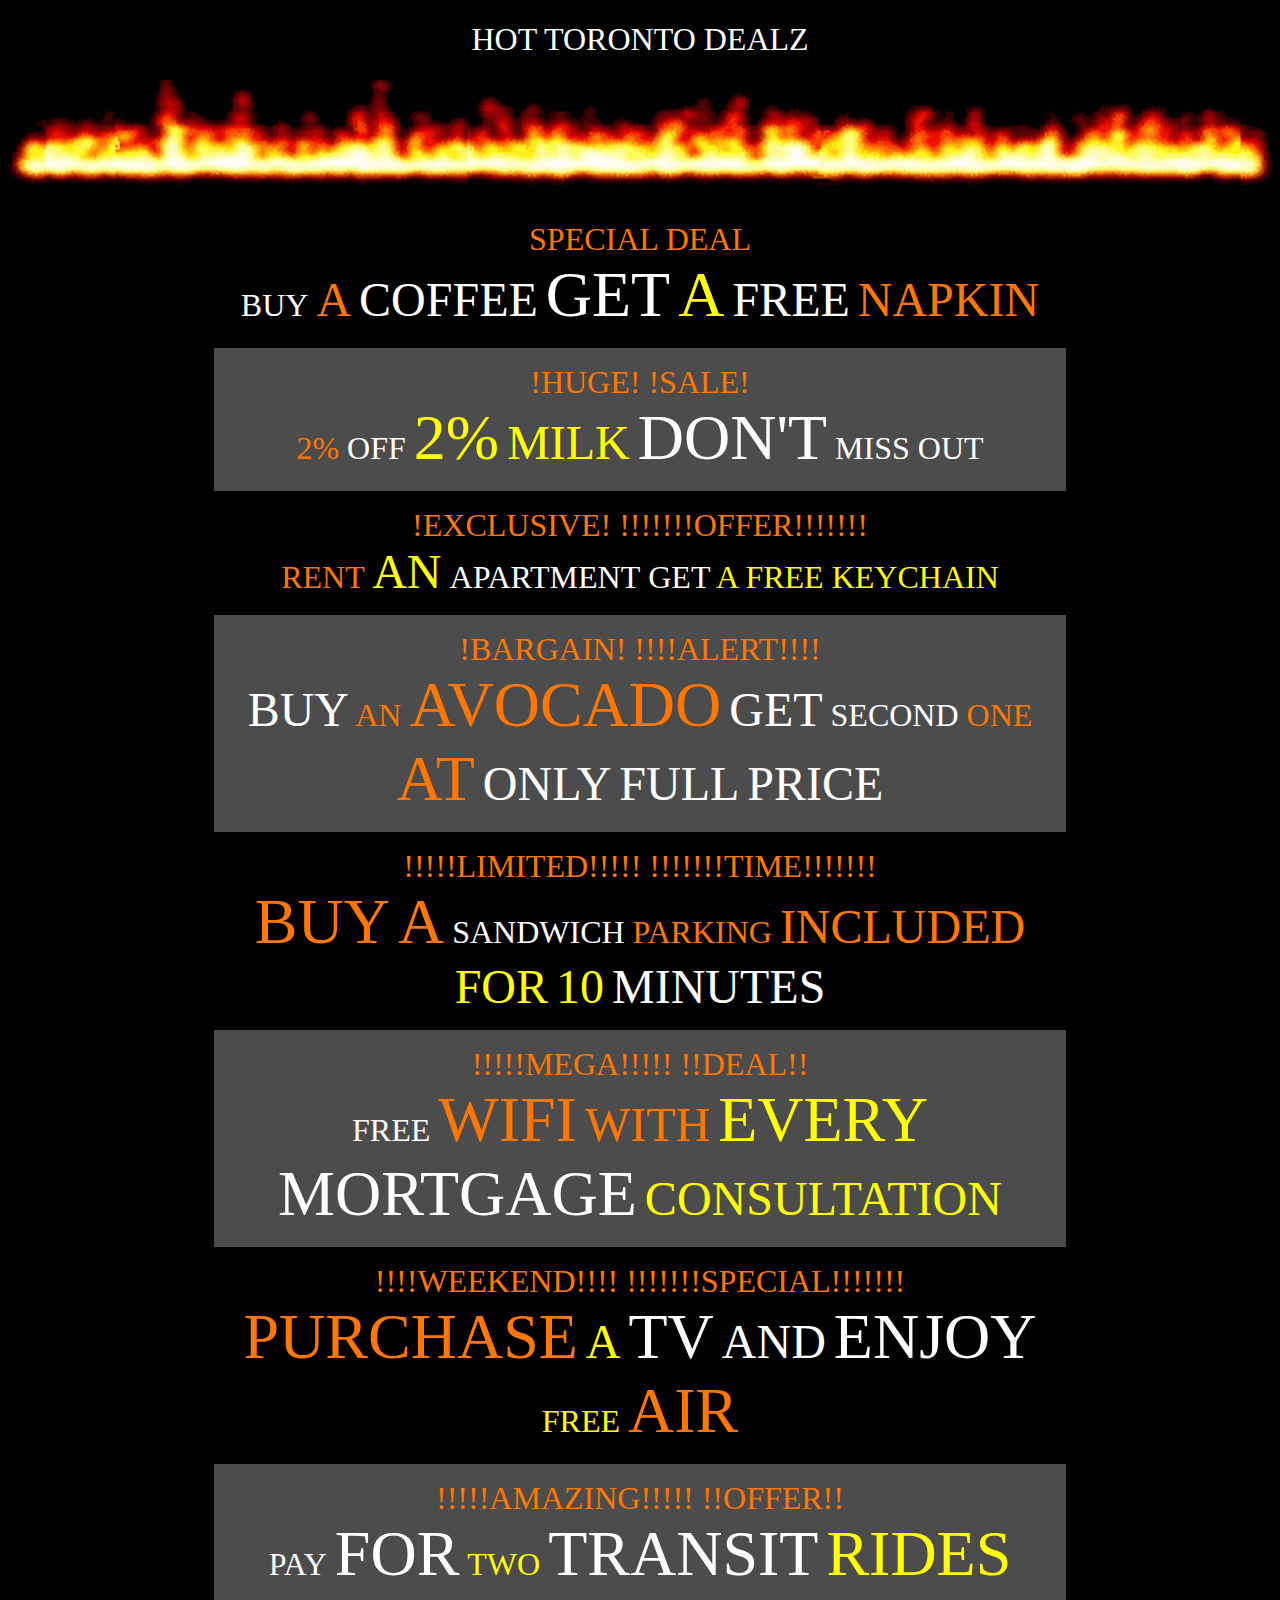
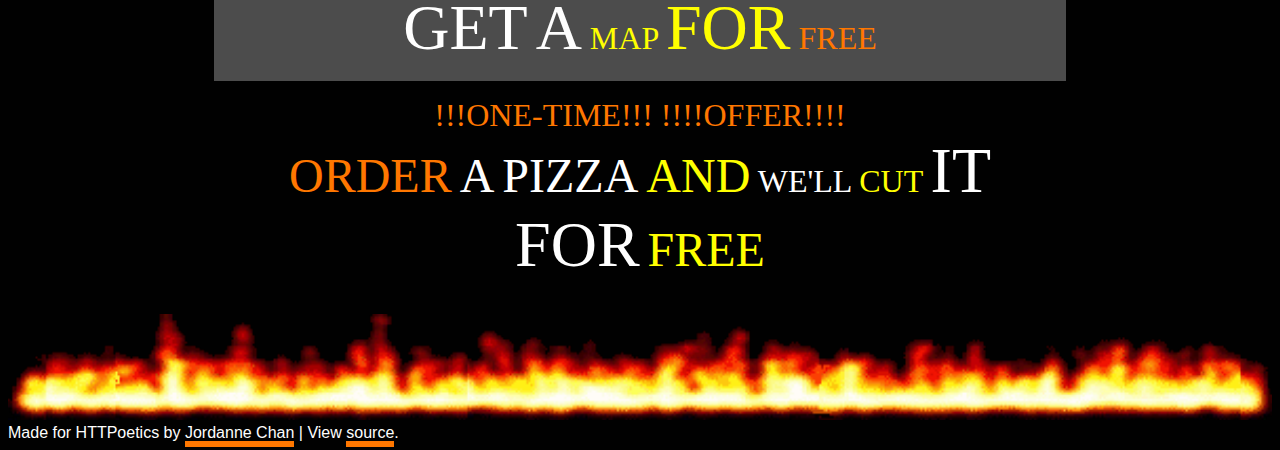
<file: w1/signs/index.html>
<!DOCTYPE html>
<html lang="en">
  <head>
    <meta charset="UTF-8">
    <meta http-equiv="X-UA-Compatible" content="IE=edge">
    <meta name="viewport" content="width=device-width, initial-scale=1.0">
    <link rel="stylesheet" href="css/style.css">
    
    <title>HTTPoetics | HOT TORONTO DEALZ | Jordanne Chan</title>
  </head>
  <body>
        <h1>HOT TORONTO DEALZ</h1>
    <img src="../../assets/images/firedivider.webp" alt="fire divider" class="fire-divider">
    <div class="signs">
    </div>
    <img src="../../assets/images/firedivider.webp" alt="fire divider" class="fire-divider">
  <script src="scripts/script.js"></script>
    <footer id="footer">
  Made for HTTPoetics by <a href="https://jordanne.ca"/>Jordanne Chan</a> | View <a href="#">source</a>.
</footer>
</body>
</html>
</file>
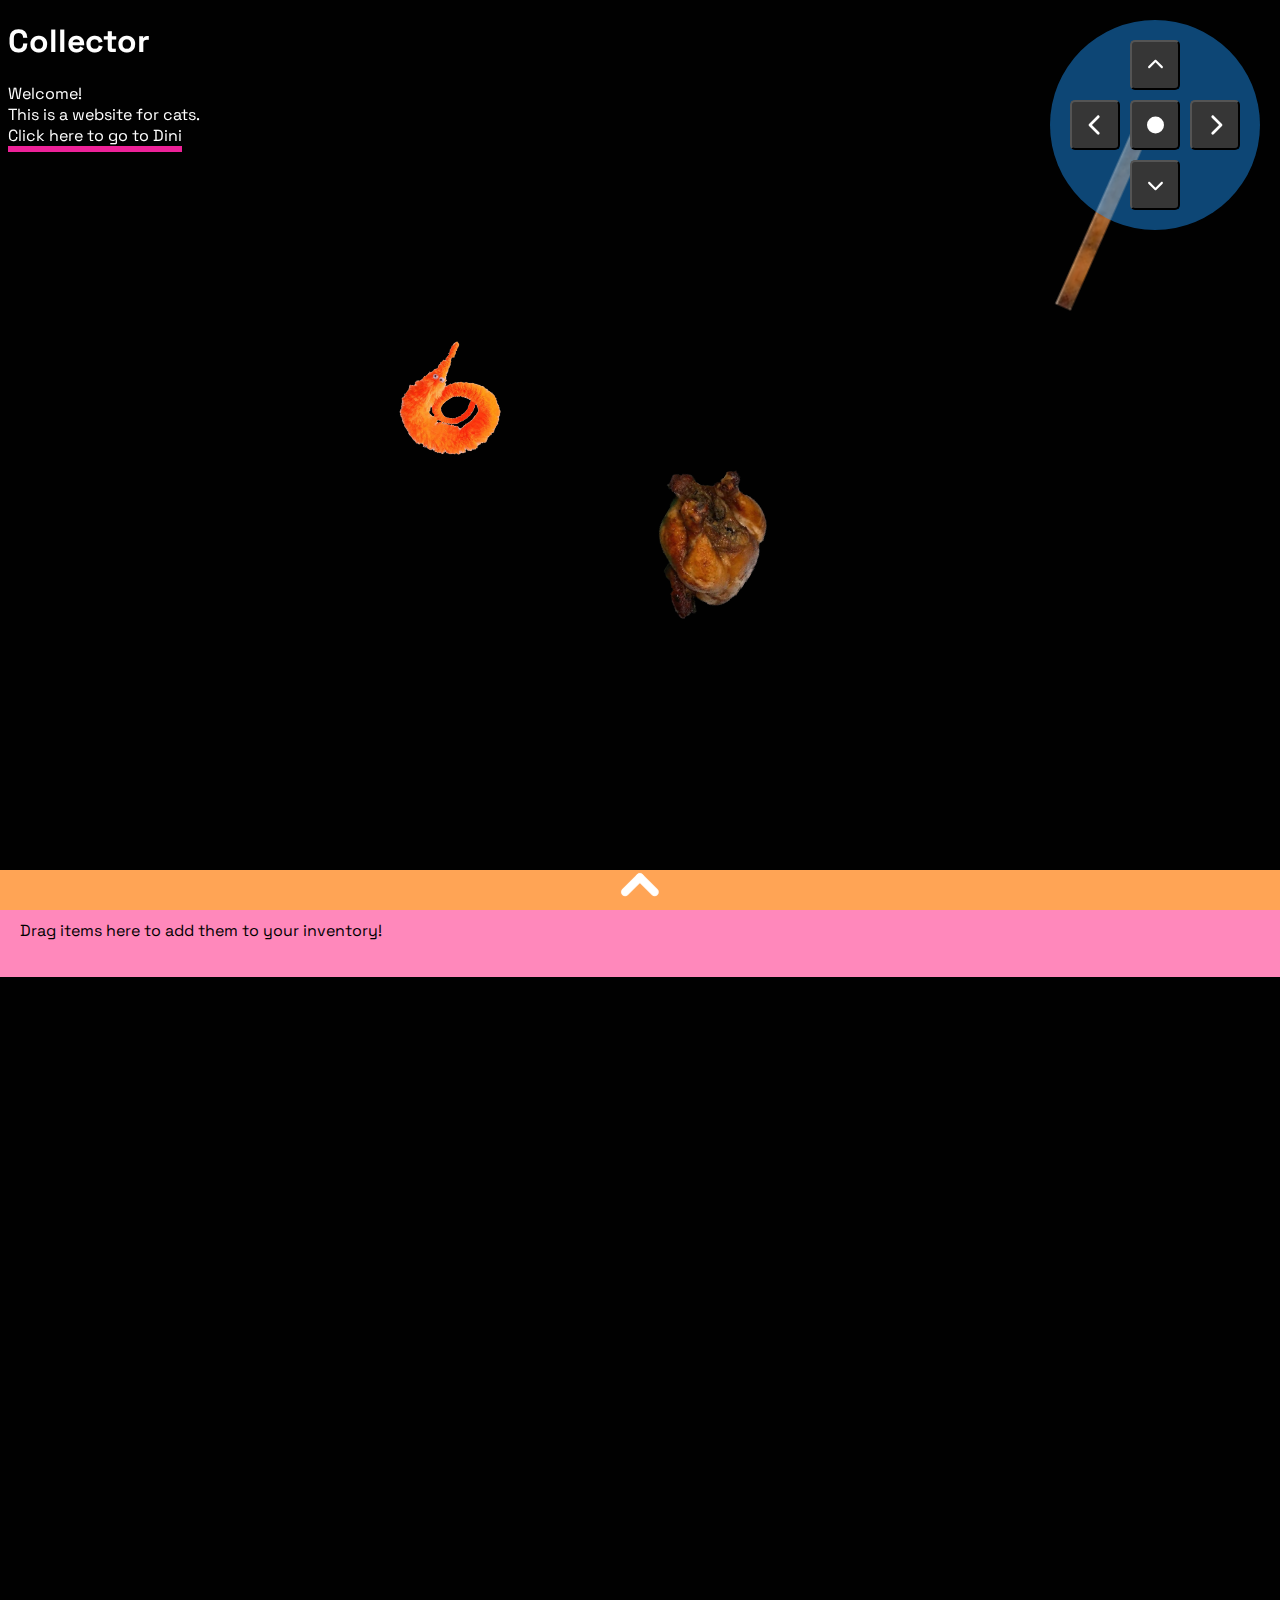
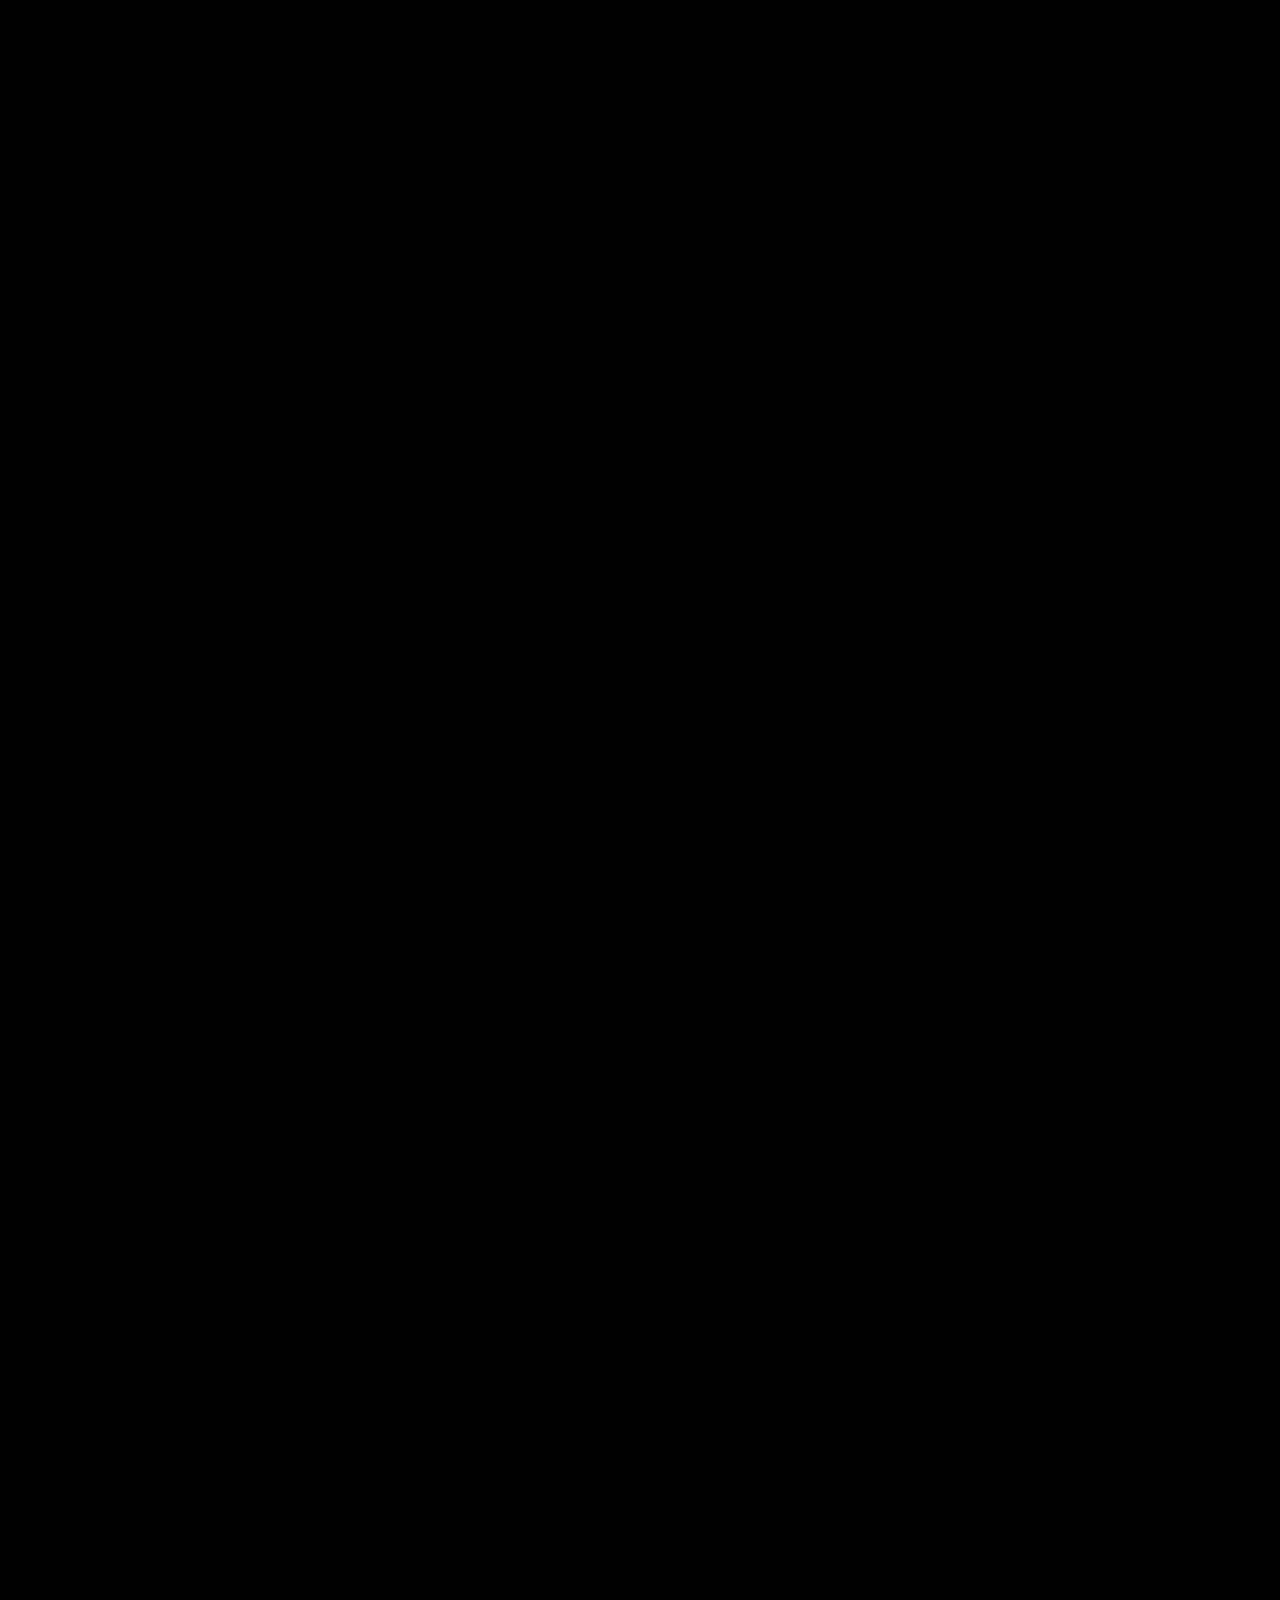
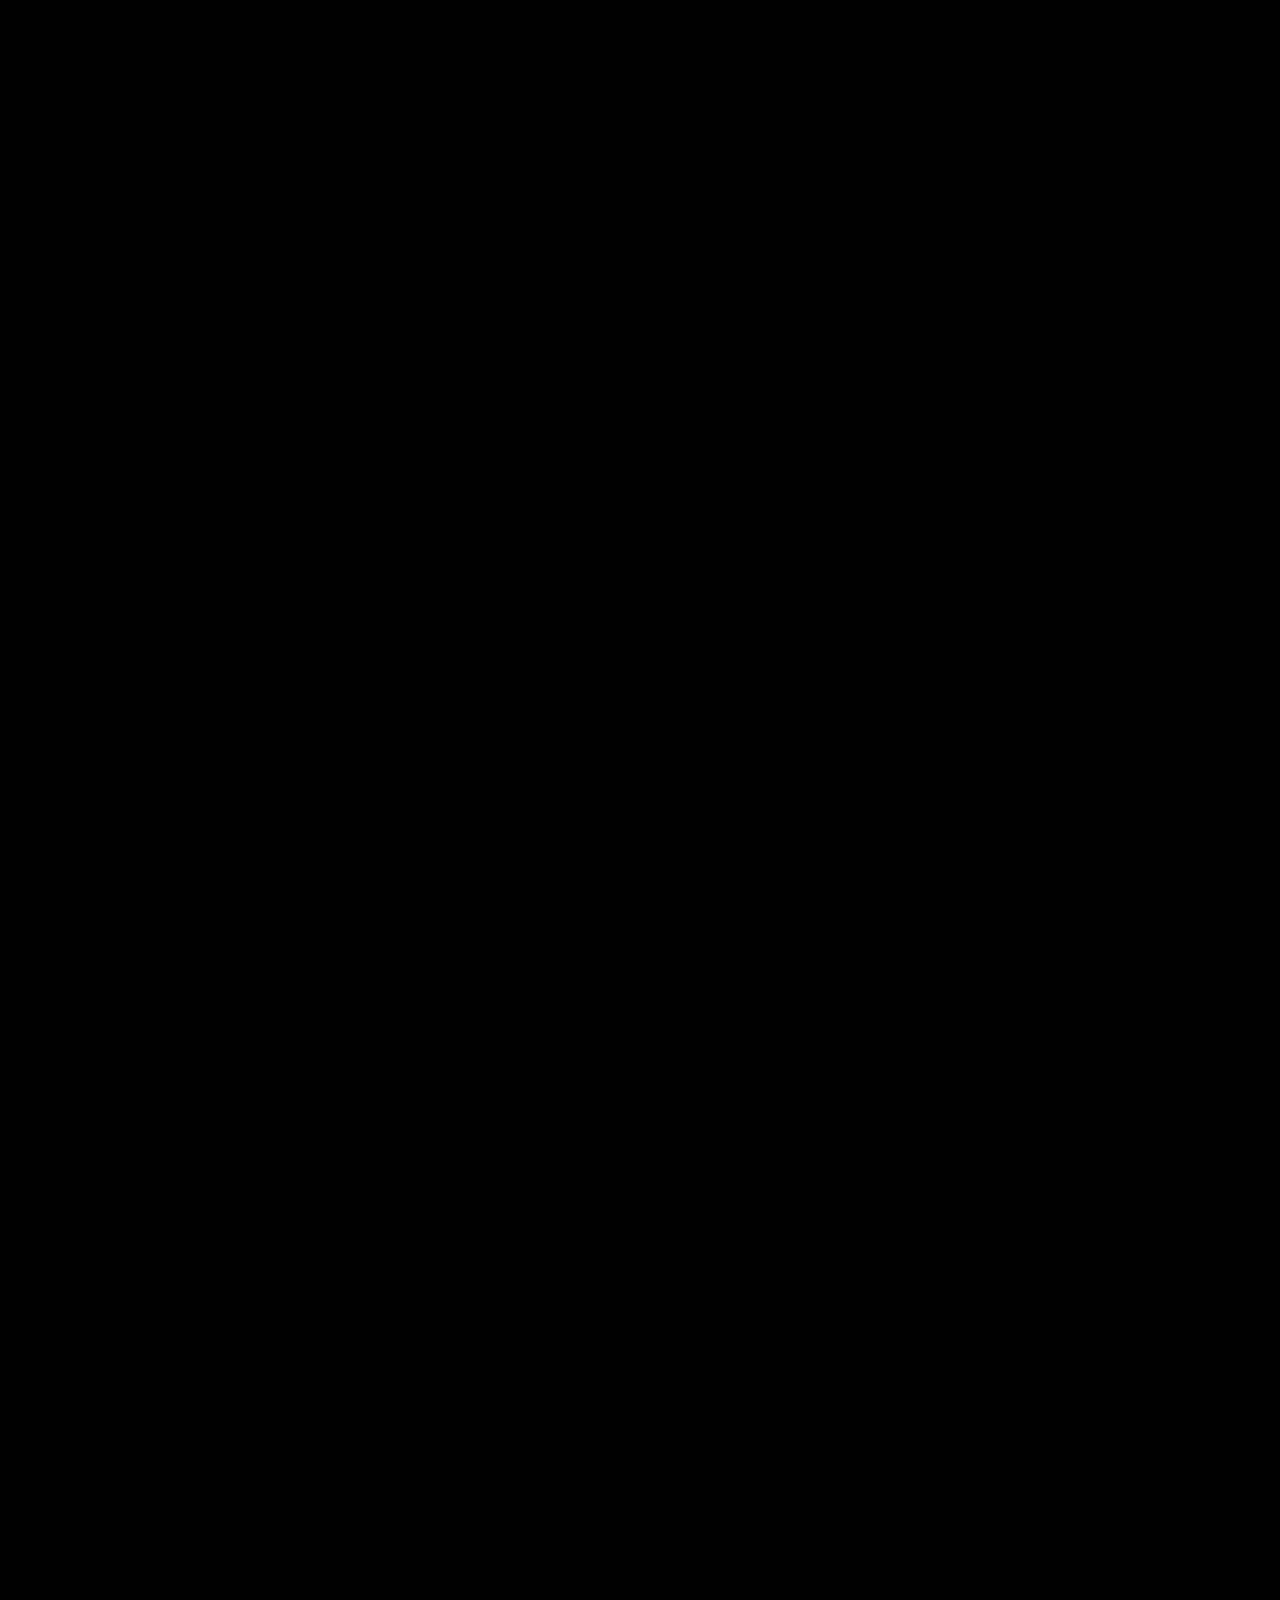
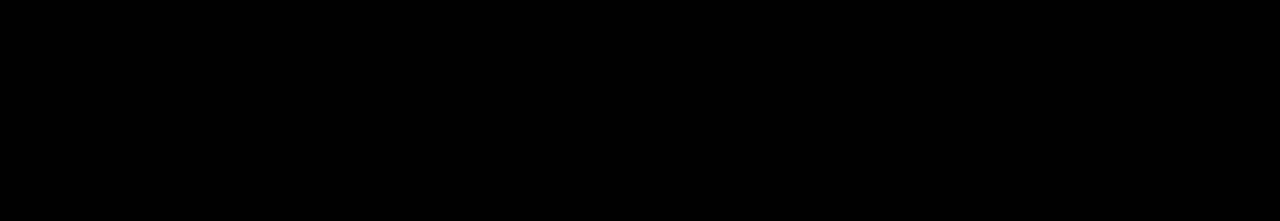
<file: w2/cat/index.html>
<!DOCTYPE html>
<html lang="en">

<head>
  <meta charset="UTF-8">
  <meta http-equiv="X-UA-Compatible"
        content="IE=edge">
  <meta name="viewport"
        content="width=device-width, initial-scale=1.0">
  <link rel="stylesheet"
        href="css/style.css">
  <title>Cats's Collection</title>
</head>

<body>
  <h1>Collector</h1>

  <div class="navigator">
    <button class="up btn"><svg xmlns="http://www.w3.org/2000/svg"
           viewBox="0 0 512 512"><!--!Font Awesome Free 6.5.1 by @fontawesome - https://fontawesome.com License - https://fontawesome.com/license/free Copyright 2024 Fonticons, Inc.-->
        <path
              d="M233.4 105.4c12.5-12.5 32.8-12.5 45.3 0l192 192c12.5 12.5 12.5 32.8 0 45.3s-32.8 12.5-45.3 0L256 173.3 86.6 342.6c-12.5 12.5-32.8 12.5-45.3 0s-12.5-32.8 0-45.3l192-192z" />
      </svg></button>
    <div class="row">
      <button class="left btn"><svg xmlns="http://www.w3.org/2000/svg"
             viewBox="0 0 320 512"><!--!Font Awesome Free 6.5.1 by @fontawesome - https://fontawesome.com License - https://fontawesome.com/license/free Copyright 2024 Fonticons, Inc.-->
          <path
                d="M9.4 233.4c-12.5 12.5-12.5 32.8 0 45.3l192 192c12.5 12.5 32.8 12.5 45.3 0s12.5-32.8 0-45.3L77.3 256 246.6 86.6c12.5-12.5 12.5-32.8 0-45.3s-32.8-12.5-45.3 0l-192 192z" />
        </svg></button>
      <button class="center btn"><svg xmlns="http://www.w3.org/2000/svg"
             viewBox="0 0 512 512"><!--!Font Awesome Free 6.5.1 by @fontawesome - https://fontawesome.com License - https://fontawesome.com/license/free Copyright 2024 Fonticons, Inc.-->
          <path d="M256 512A256 256 0 1 0 256 0a256 256 0 1 0 0 512z" />
        </svg></button>
      <button class="right btn"><svg xmlns="http://www.w3.org/2000/svg"
             viewBox="0 0 320 512"><!--!Font Awesome Free 6.5.1 by @fontawesome - https://fontawesome.com License - https://fontawesome.com/license/free Copyright 2024 Fonticons, Inc.-->
          <path
                d="M310.6 233.4c12.5 12.5 12.5 32.8 0 45.3l-192 192c-12.5 12.5-32.8 12.5-45.3 0s-12.5-32.8 0-45.3L242.7 256 73.4 86.6c-12.5-12.5-12.5-32.8 0-45.3s32.8-12.5 45.3 0l192 192z" />
        </svg></button>
    </div>
    <button class="down btn"><svg xmlns="http://www.w3.org/2000/svg"
           viewBox="0 0 512 512"><!--!Font Awesome Free 6.5.1 by @fontawesome - https://fontawesome.com License - https://fontawesome.com/license/free Copyright 2024 Fonticons, Inc.-->
        <path
              d="M233.4 406.6c12.5 12.5 32.8 12.5 45.3 0l192-192c12.5-12.5 12.5-32.8 0-45.3s-32.8-12.5-45.3 0L256 338.7 86.6 169.4c-12.5-12.5-32.8-12.5-45.3 0s-12.5 32.8 0 45.3l192 192z" />
      </svg></button>
  </div>

  <div class="inventory">
    <div class="open">
      <div class="arrow"></div>
    </div>

    <div class="inventory-contents">
      <div class="inventory-label">Drag items here to add them to your inventory!</div>
      <ul id="inventory-items">
      </ul>
    </div>
  </div>




  <div class="welcome"
       id="welcome">
    Welcome!
    <br>
    This is a website for cats.
    <br>

    <a href="#dini-div">Click here to go to Dini</a>
  </div>


  <div id="dini-div"
       style="position: absolute; left: 2000px; top: 400px; width: 200px;">
       <img class="dini" src="../../assets/images/yuyu_head.png" alt="Dini the cat">
      <audio data-key="dini-sound" src="../../assets/audio/dinistairs.mp3"></audio>
      
    This is Dini. Click her head to listen. <a href="#yuanyuan-div">Click here to go to Yuanyuan</a>
  </div>

  <div id="yuanyuan-div"
       style="position: absolute; left: 3000px; top: 800px; width: 600px;">
       <img class="yy" src="../../assets/images/yunnie_head.png" alt="Yuanyuan the cat">
       <audio data-key="yy-sound" src="../../assets/audio/yunyunstairs2.mp3"></audio>
    This is Yuanyuan. Click her head to listen. <a href="#welcome">Click here to go to go back to the start</a>
  </div>

  <!-- <div id="orange-worm"
     style="position: absolute; left: 100px; top: 1200px; width: 600px;">
  <img src="/assets/woas_orange.png"
       alt="Orange worm"
       style="width: 100px;">
</div> -->

  <!-- <div id="green-worm"
       style="position: absolute; left: 100px; top: 1400px; ">
    <img src="/assets/woas_green.png"
         alt="Green worm"
         style="width:100px;"> -->


    <!-- <img src="/assets/long_dini.png"
         alt="Long Dini the cat"
         class="long" id="long_dini" style="position: absolute; bottom: 0"/>
    <img src="/assets/long_yuan.png"
         alt="Long Yuanyuan the cat"
         class="long_yuan long" /> -->


    <!-- <div class="navigator">
    <div class="up">UP</div>
    <div class="left">LEFT</div>
    <div class="right">RIGHT</div>
    <div class="down">DOWN</div>
  </div> -->

  <script src="scripts/script.js"></script>
</body>
</html>
</file>
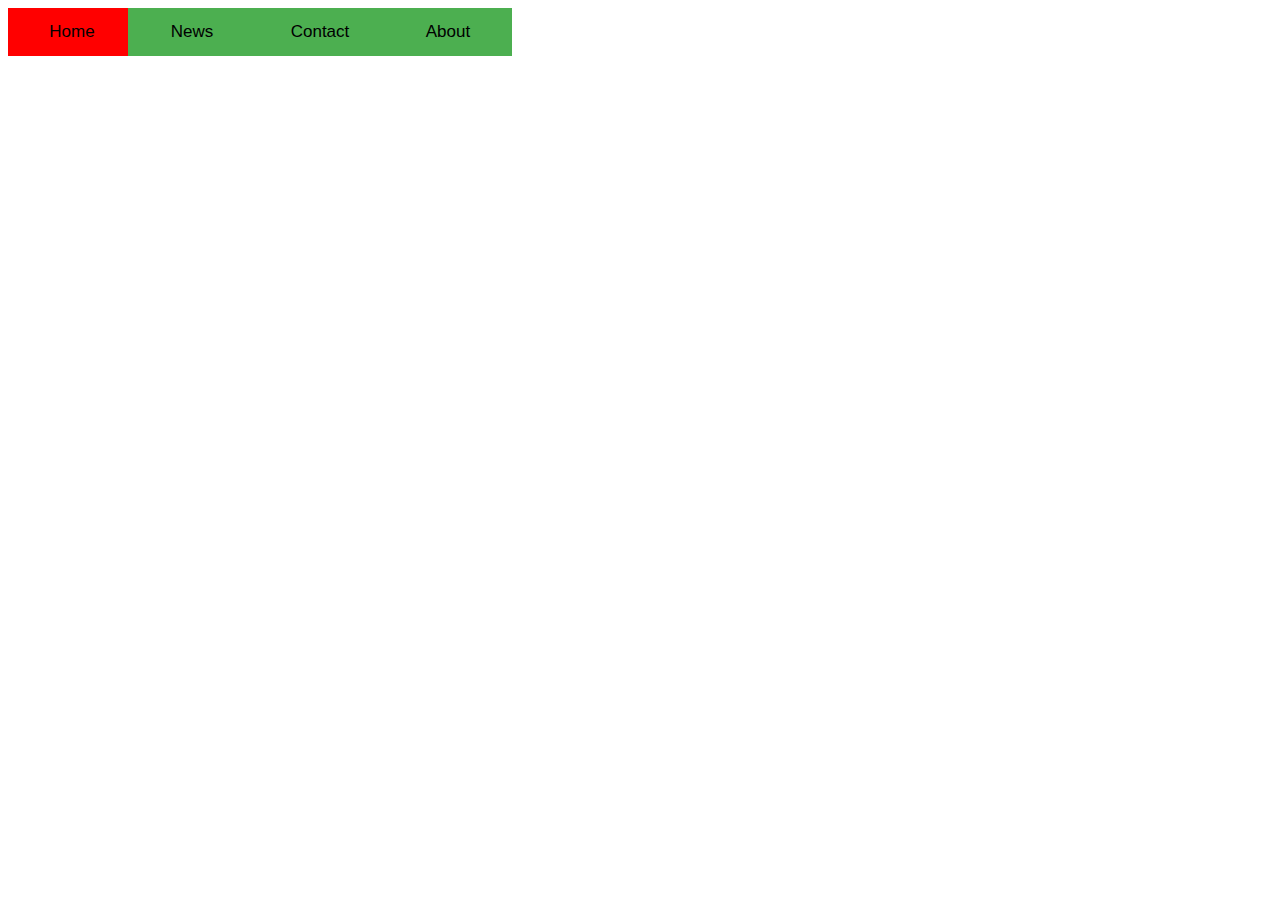
<file: w3/squirmy-nav/index.html>
<!DOCTYPE html>
<html lang="en">

<head>
  <meta charset="UTF-8">
  <meta name="viewport"
        content="width=device-width, initial-scale=1">
  <title>Squirmy Nav</title>
  <link rel="stylesheet"
        href="css/style.css">
</head>
<body>
  <div class="container">
    <div class="topnav">
      <a class="active"
         href="#home"
         id="home">Home</a>
      <a href="#news"
         id="news">News</a>
      <a href="#contact"
         id="contact">Contact</a>
      <a href="#about"
         id="about">About</a>
    </div>
  </div>

  <script src="scripts/script.js"></script>

</body>

</html>
</file>
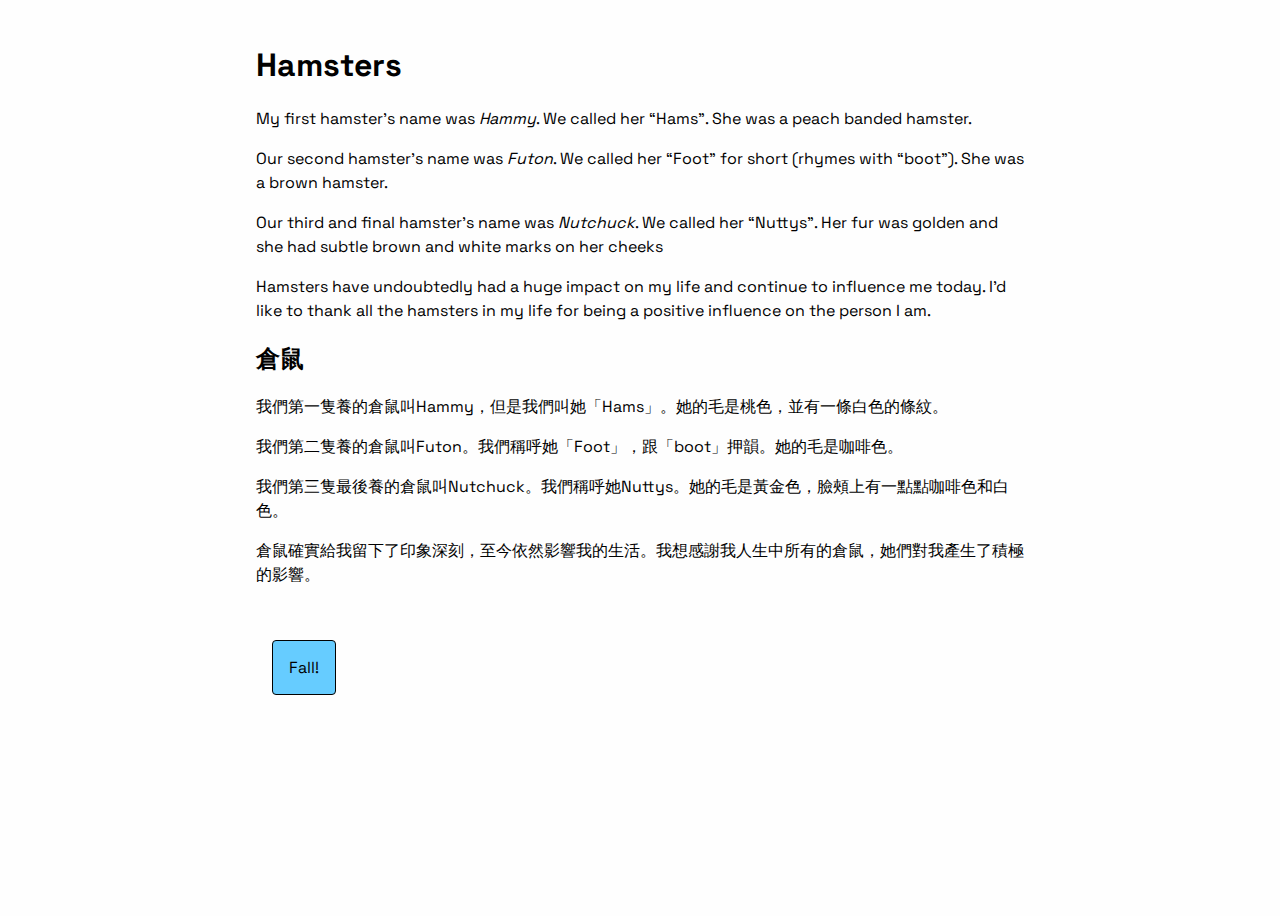
<file: w4/fall/index.html>
<!DOCTYPE html>
<html lang="en">

<head>
  <meta charset="UTF-8">
  <meta http-equiv="X-UA-Compatible"
        content="IE=edge">
  <meta name="viewport"
        content="width=device-width, initial-scale=1.0">
  <link rel="stylesheet"
        href="css/style.css">
  <title>Hamsters</title>
</head>

<body>
  <main>
    <h1>Hamsters</h1>
    <p>My first hamster&apos;s name was <em>Hammy</em>. We called her &ldquo;Hams&quot;. She was a peach banded
      hamster.
    </p>
    <p>Our second hamster&apos;s name was <em>Futon</em>. We called her &ldquo;Foot&quot; for short (rhymes with
      &ldquo;boot&quot;). She was a brown hamster.</p>
    <p>Our third and final hamster&apos;s name was
      <em>Nutchuck</em>. We called her &ldquo;Nuttys&quot;. Her fur was golden and she had subtle brown and white marks
      on her cheeks
    </p>
    <p>
      Hamsters have undoubtedly had a huge impact on my life and continue to influence
      me today. I&apos;d like to thank all the hamsters in my life for being a positive influence on the person I am.
    </p>

    <h2>倉鼠</h2>
    <p>我們第一隻養的倉鼠叫Hammy，但是我們叫她「Hams」。她的毛是桃色，並有一條白色的條紋。</p>

    <p>我們第二隻養的倉鼠叫Futon。我們稱呼她「Foot」，跟「boot」押韻。她的毛是咖啡色。</p>

    <p>我們第三隻最後養的倉鼠叫Nutchuck。我們稱呼她Nuttys。她的毛是黃金色，臉頰上有一點點咖啡色和白色。</p>

    <p>倉鼠確實給我留下了印象深刻，至今依然影響我的生活。我想感謝我人生中所有的倉鼠，她們對我產生了積極的影響。</p>

    <br>
    <button id="toggle-button">Fall!</button>

  </main>
  <script src="scripts/script.js"></script>

</html>
</file>
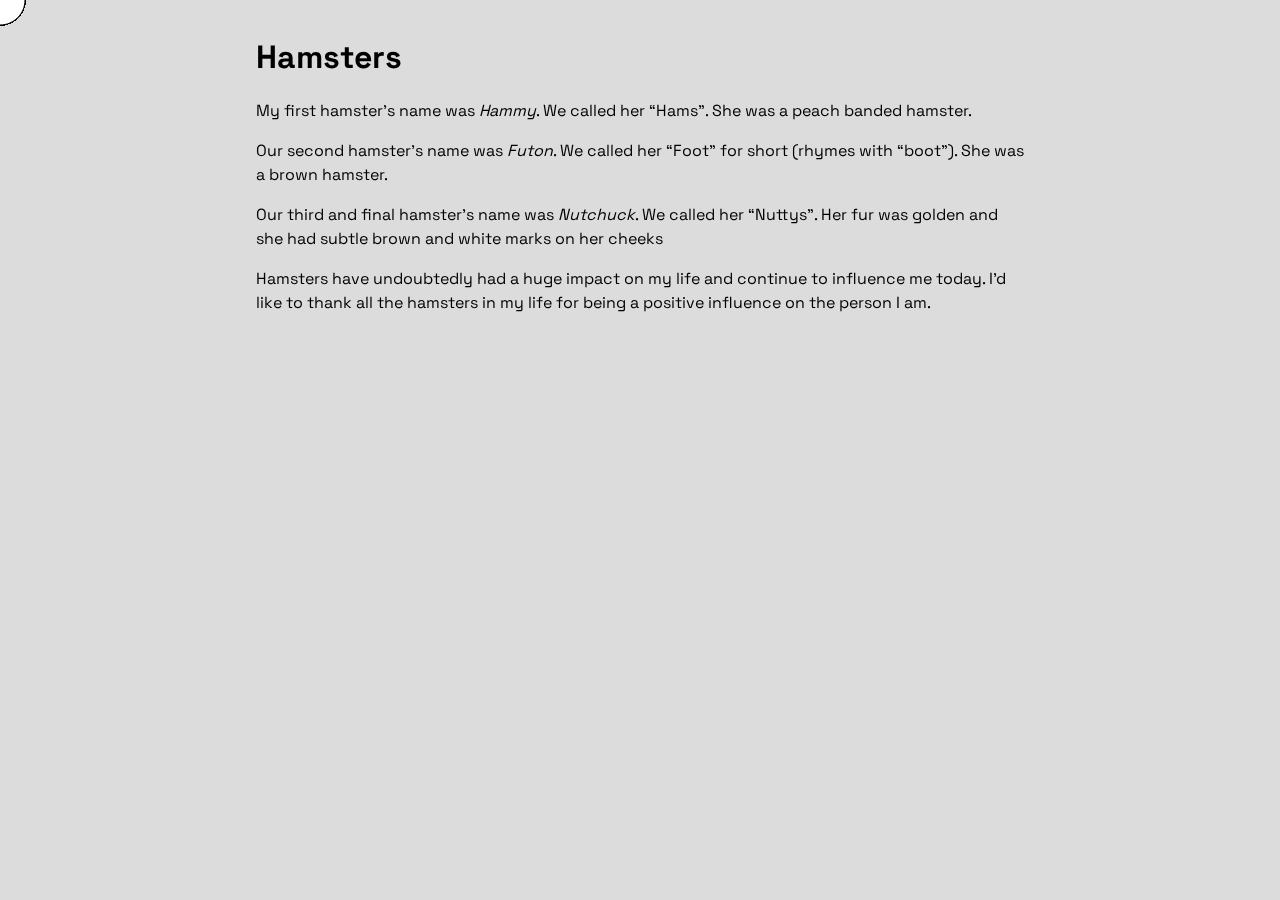
<file: w5/mouse/index.html>
<!DOCTYPE html>
<html lang="en">
  <head>
    <meta charset="UTF-8">
    <meta http-equiv="X-UA-Compatible" content="IE=edge">
    <meta name="viewport" content="width=device-width, initial-scale=1.0">
    <link rel="stylesheet" href="css/style.css">
    <title>Hamster</title>
  </head>
  <body> 
    <div id="canvasContainer"></div>
    <main>
      <h1>Hamsters</h1>
    <p>My first hamster&apos;s name was <em>Hammy</em>. We called her &ldquo;Hams&quot;. She was a peach banded
      hamster.
    </p>
    <p>Our second hamster&apos;s name was <em>Futon</em>. We called her &ldquo;Foot&quot; for short (rhymes with
      &ldquo;boot&quot;). She was a brown hamster.</p>
    <p>Our third and final hamster&apos;s name was
      <em>Nutchuck</em>. We called her &ldquo;Nuttys&quot;. Her fur was golden and she had subtle brown and white marks
      on her cheeks
    </p>
    <p>
      Hamsters have undoubtedly had a huge impact on my life and continue to influence
      me today. I&apos;d like to thank all the hamsters in my life for being a positive influence on the person I am.
    </p>
    </main>
  </body>
  <script src="/libraries/p5.min.js"></script>
  <script src="scripts/script.js"></script>
</html>
</file>
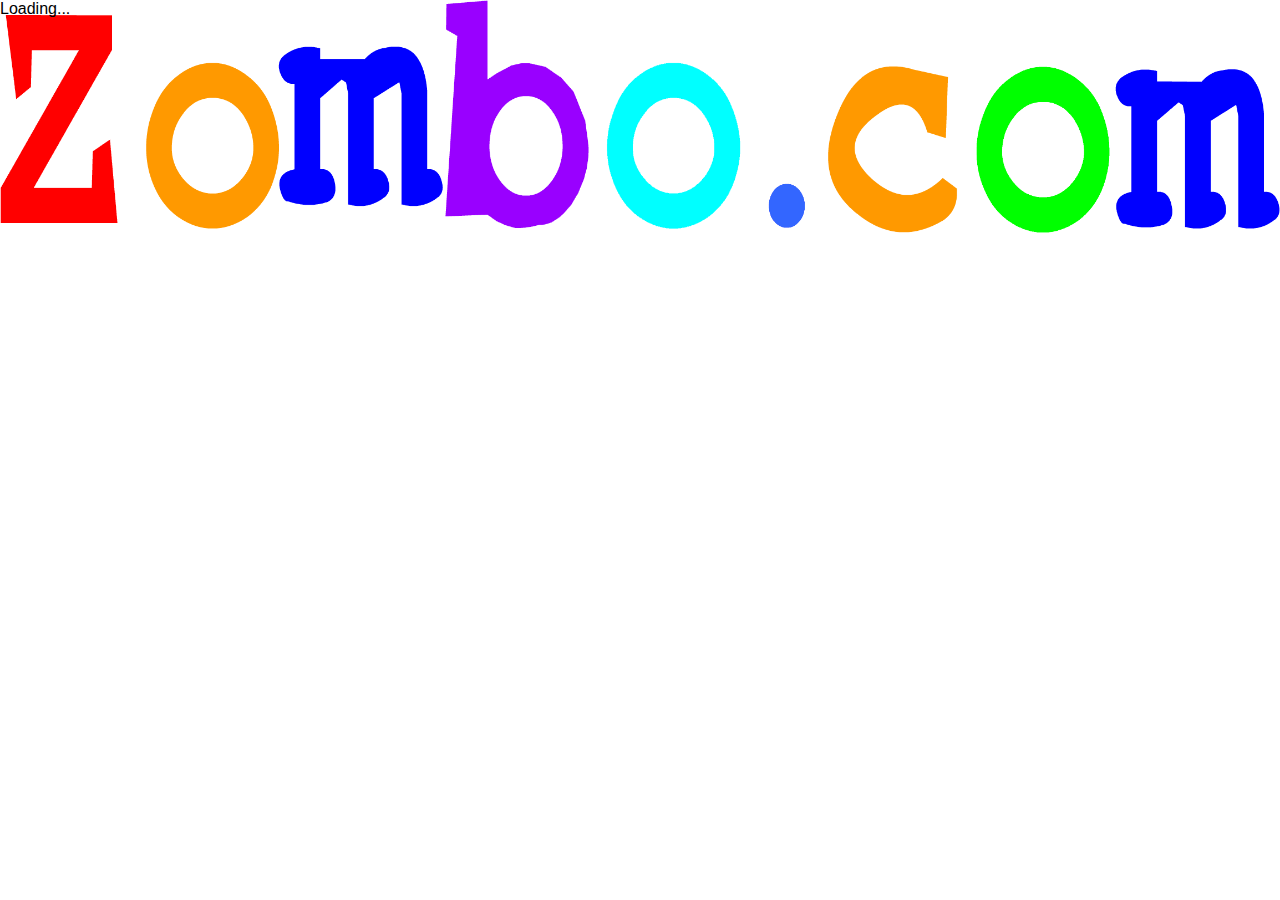
<file: w6/zombo/index.html>
<!DOCTYPE html>
<html lang="en">
  <head>
    <meta charset="UTF-8">
    <meta http-equiv="X-UA-Compatible" content="IE=edge">
    <meta name="viewport" content="width=device-width, initial-scale=1.0">
    <link rel="stylesheet" href="css/style.css">
    <title>Zombocom</title>
  </head>
  <body> 
    <div class="container">
      <img src="../../assets/images/zombocom.png" alt="Zombocom" id="zombocom-logo" width="100%" id="zombo-header">
      <div id="p5-container">
      </div>
      <div id="button-container"></div>
    </div>
  </body>
  <script src="../../assets/libraries/p5.min.js"></script>
  <script src="../../assets/libraries/p5.sound.js"></script>
  <script src="scripts/script.js"></script>
</html>
</file>
<file: w1/signs/css/style.css>
html {
  box-sizing: border-box;
  margin: 0;
  padding: 0;
  font-size: 100%;
}

*,
*:before,
*:after {
  box-sizing: inherit;
}

body {
  font-family: Arial, Helvetica, sans-serif;
  color: #fefefe;
  background: #010101;
}

img {
  width: 100%;
}

h1,
h2,
h3 {
  font-family: Impact, Haettenschweiler, Franklin Gothic Bold, Charcoal, Helvetica Inserat, Bitstream Vera Sans Bold, Arial Black;
  font-weight: normal;
  text-align: center;
}

a:link,
a:visited {
  text-decoration: none;
  border-bottom: 6px solid #ff7700;
  color: #fefefe;
  transition: background 0.2s linear;
}

a:hover {
  background: #ff7700;
}

p {
  margin: 0 0 1rem 0;
  line-height: 1.5;
  font-size: 1rem;
}

.orange {
  color: #ff7700;
}

.yellow {
  color: #ffff00;
}

.white {
  color: #fefefe;
}

.medium {
  font-size: 2rem;
}

.big {
  font-size: 3rem;
}

.bigger {
  font-size: 4rem;
}

.signs {
  margin: auto;
  display: flex;
  flex-direction: column;
  justify-content: center;
  align-items: center;
  padding: 0.5rem;
  width: 100%;
}
@media (min-width: 800px) {
  .signs {
    max-width: 70%;
    min-width: 800px;
    padding: 1rem;
  }
}
.signs .sign {
  padding: 0.5rem;
  font-family: Impact, Haettenschweiler, Franklin Gothic Bold, Charcoal, Helvetica Inserat, Bitstream Vera Sans Bold, Arial Black;
  text-align: center;
  font-size: 2rem;
  width: 100%;
}
@media (min-width: 800px) {
  .signs .sign {
    padding: 1rem;
  }
}
.signs .sign .sign-text:nth-child(1) {
  color: #ff7700;
}

.sign:nth-child(even) {
  background-color: #4c4c4c;
}

@keyframes pulsate {
  0% {
    transform: scale(1);
    /* Original size */
  }
  50% {
    transform: scale(1.5);
    /* larger */
  }
  100% {
    transform: scale(1);
    /* Back to original size */
  }
}
.pulsating-text {
  animation: pulsate 1.5s infinite ease-in-out;
  display: inline-block;
  /* or block */
}
@media (prefers-reduced-motion: reduce) {
  .pulsating-text {
    animation: none;
  }
}

@keyframes spinY {
  0% {
    transform: perspective(600px) rotateY(0deg);
  }
  100% {
    transform: perspective(600px) rotateY(360deg);
  }
}
.spinning-y-axis {
  animation: spinY 5s infinite linear;
  display: inline-block;
  color: white;
  margin: 0 auto;
}
@media (prefers-reduced-motion: reduce) {
  .spinning-y-axis {
    animation: none;
  }
}

.fire-divider {
  text-align: center;
}
</file>
<file: w2/cat/css/style.css>
@import url("https://fonts.googleapis.com/css2?family=Space+Grotesk&display=swap");
html {
  box-sizing: border-box;
  margin: 0;
  padding: 0;
  font-size: 100%;
}

*,
*:before,
*:after {
  box-sizing: inherit;
}

body {
  width: 6000px;
  min-height: 5000px;
  font-family: "Space Grotesk", Helvetica, sans-serif;
  background-color: #010101;
  color: #fefefe;
}

html, body {
  height: 100%;
}

/*
a {
  text-decoration: none;
  color: $primary;
  &:visited {
    color: lighten($primary, 20%);
  }
  &:hover {
    color: $secondary;
  }
}
*/
a:link,
a:visited {
  text-decoration: none;
  border-bottom: 6px solid #ee2299;
  color: #fefefe;
  transition: background 0.2s linear;
}

a:hover {
  background: #ee2299;
}

p {
  margin: 0 0 1rem 0;
  line-height: 1.5;
  font-size: 1rem;
}

.welcome {
  mix-blend-mode: difference;
  color: white;
}

.arrow {
  position: absolute;
  top: -10px;
  /* Adjust this value based on the height of your arrow */
  left: 50%;
  /* transform: translateX(-50%); */
  width: 40px;
  height: 50px;
  background-image: url([data-uri]);
  background-size: contain;
  transform: translateX(-50%) rotate(180deg);
}

.inventory {
  position: fixed;
  bottom: 0;
  left: 0;
  width: 100%;
  background-color: #ff88bb;
  transform: translateY(100%);
  transition: transform 0.3s ease-out;
  z-index: 20;
  color: #010101;
}

.inventory-contents {
  padding: 20px;
}

.open {
  position: absolute;
  width: 100%;
  height: 40px;
  top: -30px;
  /* Adjust this value based on the height of your "Open" button */
  left: 0;
  background-color: #ffa455;
  cursor: pointer;
  /* padding: 10px; */
}

.open:hover {
  background-color: #ee2299;
}

.arrow.down {
  transform: translateX(-50%) rotate(0deg);
}

.drop-zone {
  background-color: #67ff5a;
  /* Change this to the color you want */
}

#inventory-items {
  /* width: 100%; */
  border-collapse: collapse;
}

#inventory-items td {
  border: 1px solid #ddd;
  padding: 8px;
}

#inventory-items tr:hover {
  background-color: #ddd;
}

.navigator {
  position: fixed;
  top: 20px;
  right: 20px;
  display: flex;
  flex-direction: column;
  align-items: center;
  background-color: #1d99ff75;
  padding: 10px;
  border-radius: 100%;
  z-index: 10;
}

.navigator .row {
  display: flex;
  justify-content: center;
  gap: 10px;
}

.navigator .up,
.navigator .down {
  margin-top: 10px;
  margin-bottom: 10px;
}

.navigator .left {
  margin-left: 10px;
}

.navigator .right {
  margin-right: 10px;
}

.navigator .btn {
  /* padding: 10px; */
  background-color: #363636;
  border-radius: 5px;
  cursor: pointer;
  width: 50px;
  height: 50px;
  text-align: center;
  user-select: none;
  transition: background-color 0.3s ease;
  display: flex;
  align-items: center;
  justify-content: center;
}

.navigator .btn svg {
  width: 50%;
  height: 50%;
  fill: #ffffff;
}

.navigator .btn:hover {
  background-color: #505050;
}

.navigator .btn:active {
  background-color: #52e5ff;
}

.navigator div:focus {
  outline: none;
  background-color: #707070;
}

.yy,
.dini {
  width: 150px;
}

.yy:hover, .dini:hover {
  transform: rotate(20deg);
  cursor: pointer;
}
</file>
<file: w3/squirmy-nav/css/style.css>
@import url("https://fonts.googleapis.com/css2?family=Space+Grotesk&display=swap");
html {
  box-sizing: border-box;
  margin: 0;
  padding: 0;
  font-size: 100%;
}

*,
*:before,
*:after {
  box-sizing: inherit;
}

body {
  font-family: "Space Grotesk", Helvetica, sans-serif;
  color: #010101;
}

img {
  width: 100%;
}

/*
a {
  text-decoration: none;
  color: $primary;
  &:visited {
    color: lighten($primary, 20%);
  }
  &:hover {
    color: $secondary;
  }
}
*/
p {
  margin: 0 0 1rem 0;
  line-height: 1.5;
  font-size: 1rem;
}

html, body {
  box-sizing: border-box;
  min-height: 100%;
}

*, *:before, *:after {
  box-sizing: inherit;
}

.container {
  height: 100%;
  width: 100%;
}

body {
  font-family: sans-serif;
  overflow: hidden;
}

/* Add a black background color to the top navigation */
.topnav {
  background-color: #333;
}

/* Style the links inside the navigation bar */
.topnav a {
  /*   float: left; */
  background-color: #4CAF50;
  color: black;
  text-align: center;
  padding: 14px 16px;
  width: 10vw;
  text-decoration: none;
  font-size: 17px;
  transition: all 0.4s;
  position: absolute;
}

.topnav a:nth-child(2) {
  left: 10vw;
}

.topnav a:nth-child(3) {
  left: 20vw;
}

.topnav a:nth-child(4) {
  left: 30vw;
}

/* Change the color of links on hover */
.topnav a:hover {
  background-color: #ddd;
  color: black;
}

/* Add a color to the active/current link */
.topnav a.active {
  background-color: red;
  color: black;
}

@media (max-width: 768px) {
  .topnav a {
    width: 25vw;
  }

  .topnav a:nth-child(2) {
    left: 25vw;
  }

  .topnav a:nth-child(3) {
    left: 50vw;
  }

  .topnav a:nth-child(4) {
    left: 75vw;
  }
}
</file>
<file: w4/fall/css/style.css>
@import url("https://fonts.googleapis.com/css2?family=Space+Grotesk&display=swap");
@import url("https://fonts.googleapis.com/css2?family=Space+Grotesk&display=swap");
html {
  box-sizing: border-box;
  margin: 0;
  padding: 0;
  font-size: 100%;
}

*,
*:before,
*:after {
  box-sizing: inherit;
}

body {
  font-family: "Space Grotesk", Helvetica, sans-serif;
  color: #010101;
  background-color: #fefefe;
  min-height: 100vh;
}

img {
  width: 100%;
}

a {
  text-decoration: none;
  color: #ee2299;
}

a:visited {
  color: #f581c5;
}

a:hover {
  color: #ff7700;
  text-decoration: underline;
}

p {
  margin: 0 0 1rem 0;
  line-height: 1.5;
  font-size: 1rem;
}

span {
  display: inline-block;
  transition: transform 2000ms ease 0s;
}

main {
  width: 100%;
  max-width: 800px;
  margin: 0 auto;
  padding: 1rem;
}

button {
  border: 0;
  border-radius: 5px;
  font-size: 1rem;
  font-family: "Space Grotesk", Helvetica, sans-serif;
  cursor: pointer;
  padding: 1rem;
  margin: 1rem;
}

button {
  -webkit-box-shadow: transparent -8px 4px 20px;
  box-shadow: transparent -8px 4px 20px;
  border-radius: 4px;
  border: 1px solid #010101;
  -webkit-transition: background-color 0.3s ease 0s, -webkit-box-shadow 0.3s ease 0s;
  transition: background-color 0.3s ease 0s, -webkit-box-shadow 0.3s ease 0s;
  transition: box-shadow 0.3s ease 0s, background-color 0.3s ease 0s;
  transition: box-shadow 0.3s ease 0s, background-color 0.3s ease 0s, -webkit-box-shadow 0.3s ease 0s;
  background-color: #66ccff;
  color: #010101;
}

button:hover {
  -webkit-box-shadow: -8px 4px 20px #66ccff;
  box-shadow: -8px 4px 20px #66ccff;
}

button:active {
  background-color: #33bbff;
}
</file>
<file: w5/mouse/css/style.css>
@import url("https://fonts.googleapis.com/css2?family=Space+Grotesk&display=swap");
html {
  box-sizing: border-box;
  margin: 0;
  padding: 0;
  font-size: 100%;
}

*,
*:before,
*:after {
  box-sizing: inherit;
}

body {
  font-family: "Space Grotesk", Helvetica, sans-serif;
  color: #010101;
}

img {
  width: 100%;
}

/*
a {
  text-decoration: none;
  color: $primary;
  &:visited {
    color: lighten($primary, 20%);
  }
  &:hover {
    color: $secondary;
  }
}
*/
a:link,
a:visited {
  text-decoration: none;
  border-bottom: 6px solid #ee2299;
  color: #010101;
  transition: background 0.2s linear;
}

a:hover {
  background: #ee2299;
}

body, html {
  margin: 0;
  padding: 0;
}

main {
  width: 100%;
  max-width: 800px;
  margin: 0 auto;
  padding: 1rem;
  pointer-events: none;
  user-select: none;
  cursor: none;
}

p {
  margin: 0 0 1rem 0;
  line-height: 1.5;
  font-size: 1rem;
}

#defaultCanvas0 {
  position: fixed;
}

#canvasContainer {
  position: fixed;
  z-index: -1;
  cursor: none;
}
</file>
<file: w6/zombo/css/style.css>
html, body {
  margin: 0;
  padding: 0;
  font-family: 'Segoe UI', Tahoma, Verdana, sans-serif;
}

body {
  display: flex;
  flex-direction: column;
}

canvas {
  display: block;
}

.container {
  display: flex;
  flex-direction: column;
  align-items: center;
  justify-content: center;
  margin: auto;
}

#button-container {
  display: flex;
  flex-direction: column;
  justify-content: center;
  align-items: center;
  grid-column: 1/-1;
  grid-row: 1/-1;
}

#scary-button {
  font-family: 'DM Sans', Helvetica, sans-serif;
  border: 0;
  border-radius: 5px;
  font-size: 1rem;
  font-family: "DM Sans", Helvetica, sans-serif;
  cursor: pointer;
  padding: 0.5rem;
  margin: 0.5rem;
  font-weight: bold;
  background-color: #fefefe;
  color: #010101;
  border: 1.5px solid #010101;
  -webkit-box-shadow: 3px 3px #010101;
          box-shadow: 3px 3px #010101;
  -webkit-transform-origin: 50% 50%;
          transform-origin: 50% 50%;
}

#scary-button:active {
  -webkit-transform: translate(4px, 4px);
          transform: translate(4px, 4px);
  -webkit-box-shadow: 1px 1px;
          box-shadow: 1px 1px;
}

#scary-button:hover {
  -webkit-animation:rainbow 3s infinite;
  -ms-animation:rainbow 3s infinite;
  -o-animation:rainbow 3s infinite;
  animation:rainbow 3s infinite;
  }
  @-webkit-keyframes rainbow {
  0% {background-color: #ff0000;}
  10% {background-color: #ff8000;}
  20% {background-color: #ffff00;}
  30% {background-color: #80ff00;}
  40% {background-color: #00ff00;}
  50% {background-color: #00ff80;}
  60% {background-color: #00ffff;}
  70% {background-color: #0080ff;}
  80% {background-color: #0000ff;}
  90% {background-color: #8000ff;}
  100% {background-color: #ff0080;}
  }
  @-ms-keyframes rainbow {
  0% {background-color: #ff0000;}
  10% {background-color: #ff8000;}
  20% {background-color: #ffff00;}
  30% {background-color: #80ff00;}
  40% {background-color: #00ff00;}
  50% {background-color: #00ff80;}
  60% {background-color: #00ffff;}
  70% {background-color: #0080ff;}
  80% {background-color: #0000ff;}
  90% {background-color: #8000ff;}
  100% {background-color: #ff0080;}
  }
  @-o-keyframes rainbow {
  0% {background-color: #ff0000;}
  10% {background-color: #ff8000;}
  20% {background-color: #ffff00;}
  30% {background-color: #80ff00;}
  40% {background-color: #00ff00;}
  50% {background-color: #00ff80;}
  60% {background-color: #00ffff;}
  70% {background-color: #0080ff;}
  80% {background-color: #0000ff;}
  90% {background-color: #8000ff;}
  100% {background-color: #ff0080;}
  }
  @keyframes rainbow {
  0% {background-color: #ff0000;}
  10% {background-color: #ff8000;}
  20% {background-color: #ffff00;}
  30% {background-color: #80ff00;}
  40% {background-color: #00ff00;}
  50% {background-color: #00ff80;}
  60% {background-color: #00ffff;}
  70% {background-color: #0080ff;}
  80% {background-color: #0000ff;}
  90% {background-color: #8000ff;}
  100% {background-color: #ff0080;}
  }
  

#zombo-header {
  margin: 1rem;
  max-width: 800px;
}
</file>
